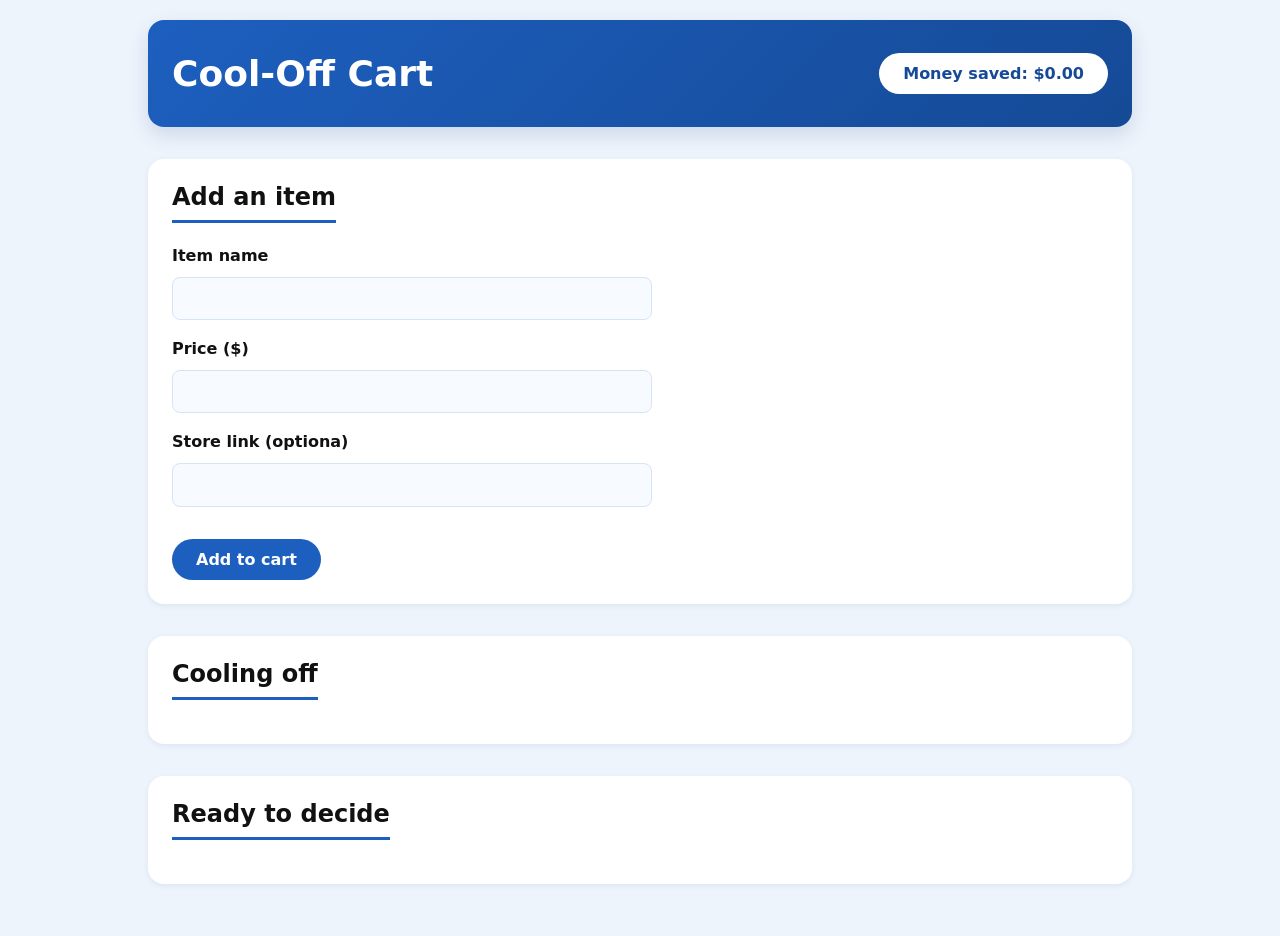
<file: index.html>
<!DOCTYPE html>
<html lang="en">
<head>
    <meta charset="UTF-8">
    <meta name="viewport" content="width=device-width, initial-scale=1.0">
    <title>Cool-Off Cart</title>
    <link rel="stylesheet" href="css/styles.css">
</head>

<body>
    <header>
        <h1>Cool-Off Cart</h1>
        <p id="money-saved">Money saved: $0.00</p>
    </header>
    <main>
        <p id="load-error" role="alert"></p>
        <section>
            <h2>Add an item</h2>
            <form id="item-form" novalidate>
                <label for="item-name">Item name</label>
                <input type="text" id="item-name">

                <label for="item-price">Price ($)</label>
                <input type="number" id="item-price" min="0" step="0.01">

                <label for="item-link">Store link (optiona)</label>
                <input type="url" id="item-link">

                <p id="form-error" role="alert"></p>
                <button type="submit" class="btn-primary">Add to cart</button>
            </form>
        </section>
        <section>
            <h2>Cooling off</h2>
            <ul id="waiting-list" class="item-list"></ul>
        </section>
        <section>
            <h2>Ready to decide</h2>
            <ul id="ready-list" class="item-list"></ul>
        </section>
    </main>

    <script src="js/app.js"></script>
</body>
</html>
</file>
<file: css/styles.css>
/* ==========================
   1. RESET
   ========================== */

*,
*::before,
*::after {
    box-sizing: border-box;
    margin: 0;
    padding: 0;
}


/* ==========================
   2. DESIGN TOKENS
   ========================== */

:root {
    /* Color */
    --color-bg: #eef4fc;            /* soft light blue page background */
    --color-surface: #ffffff;       
    --color-surface-alt: #f7faff;   /* very light blue for cards */
    --color-text: #111111;
    --color-muted: #5f6b7a;
    --color-accent: #1d5fbf;        /* main blue */
    --color-accent-strong: #154a96; /* darker blue for hover */
    --color-border: #d6e4f7;       
    --color-danger: #b42318;        
    --color-danger-strong: #8f1c13; 
    --color-ready: #1f7a4d;         
    --shadow-sm: 0 2px 6px rgba(20, 60, 120, 0.08);
    --shadow-md: 0 8px 20px rgba(20, 60, 120, 0.15);

    /* Spacing — a modular scale */
    --space-sm: 0.5rem;
    --space-md: 1rem;
    --space-lg: 1.5rem;
    --space-xl: 2rem;

    /* Typography */
    --text-h2: 1.5rem;
    --text-h1: 2.25rem;
    --leading-body: 1.6;
    --leading-heading: 1.2;
    --font-stack: system-ui, 'Segoe UI', Tahoma, sans-serif;

    /* Layout */
    --page-width: 64rem;
    --radius-md: 8px;
    --radius-lg: 16px;
    --radius-pill: 999px;
}


/* ==========================
   3. BASE ELEMENT STYLES
   ========================== */

body {
    background-color: var(--color-bg);
    color: var(--color-text);
    font-size: 16px;
    line-height: var(--leading-body);
    font-family: var(--font-stack);
    max-width: var(--page-width);
    margin: auto;
    padding: 20px;
}

h1, h2 {
    font-weight: 700;
    line-height: var(--leading-heading);
    margin-bottom: 20px;
}

h1 { font-size: var(--text-h1); }

h2 {
    font-size: var(--text-h2);
    border-bottom: 3px solid var(--color-accent);
    padding-bottom: var(--space-sm);
    display: inline-block;
}

p { margin-bottom: 20px; }
p:last-child { margin-bottom: 0; }

a { color: var(--color-accent); font-weight: 600; }
a:hover { color: var(--color-accent-strong); }

a:focus-visible {
    outline: 2px solid var(--color-accent);
    outline-offset: 2px;
}


/* ==========================
   4. LAYOUT
   ========================== */

/* blue banner across the top */
header {
    display: flex;
    align-items: center;
    justify-content: space-between;
    gap: var(--space-lg);
    padding: var(--space-xl) var(--space-lg);
    background: linear-gradient(135deg, var(--color-accent), var(--color-accent-strong));
    color: var(--color-surface);
    border-radius: var(--radius-lg);
    box-shadow: var(--shadow-md);
    margin-bottom: var(--space-xl);
    flex-wrap: wrap;
}

header h1 { margin-bottom: 0; }


#money-saved {
    margin-bottom: 0;
    background-color: var(--color-surface);
    color: var(--color-accent-strong);
    font-weight: bold;
    padding: var(--space-sm) var(--space-lg);
    border-radius: var(--radius-pill);
}

/* each section is a white panel */
main section {
    background-color: var(--color-surface);
    padding: var(--space-lg);
    border-radius: var(--radius-lg);
    box-shadow: var(--shadow-sm);
    margin-bottom: var(--space-xl);
}


/* ==========================
   5. FORMS
   ========================== */

form { max-width: 30rem; }

label {
    display: block;
    margin-bottom: var(--space-sm);
    font-weight: 600;
}

input {
    width: 100%;
    font: inherit;
    margin-bottom: var(--space-md);
    padding: var(--space-sm) var(--space-md);
    border: 1px solid var(--color-border);
    border-radius: var(--radius-md);
    background-color: var(--color-surface-alt);
}

/* blue outline when you click or tab into a box */
input:focus-visible {
    outline: 2px solid var(--color-accent);
    outline-offset: 1px;
    border-color: var(--color-accent);
}

#form-error,
#load-error {
    color: var(--color-danger);
    font-weight: 600;
    margin-bottom: var(--space-md);
}


/* ==========================
   6. BUTTONS
   ========================== */

button {
    font: inherit;
    font-weight: 600;
    padding: var(--space-sm) var(--space-lg);
    border: none;
    border-radius: var(--radius-pill);
    cursor: pointer;
    transition: transform 0.15s ease, background-color 0.15s ease;
}

/* buttons lift a little on hover */
button:hover { transform: translateY(-1px); }

button:focus-visible {
    outline: 2px solid var(--color-accent);
    outline-offset: 2px;
}

.btn-primary {
    background-color: var(--color-accent);
    color: var(--color-surface);
}

.btn-primary:hover {
    background-color: var(--color-accent-strong);
}

.btn-danger {
    background-color: var(--color-danger);
    color: var(--color-surface);
}

.btn-danger:hover {
    background-color: var(--color-danger-strong);
}


/* ==========================
   7. ITEM CARDS
   ========================== */

.item-list {
    list-style: none;
    padding-left: 0;
    display: grid;
    grid-template-columns: 1fr;
    gap: var(--space-md);
}

.item-card {
    background-color: var(--color-surface-alt);
    border: 1px solid var(--color-border);
    border-left: 5px solid var(--color-accent);
    border-radius: var(--radius-md);
    padding: var(--space-md);
    box-shadow: var(--shadow-sm);
    transition: transform 0.2s ease, box-shadow 0.2s ease;
}


.item-card:hover {
    transform: translateY(-2px);
    box-shadow: var(--shadow-md);
}

/* items that are ready to decide get a green border */
#ready-list .item-card { border-left-color: var(--color-ready); }

.item-card p { margin-bottom: var(--space-sm); }

.item-name {
    font-weight: bold;
    font-size: 1.1rem;
}

.item-status { color: var(--color-muted); }

.item-card button {
    margin-top: var(--space-sm);
    margin-right: var(--space-sm);
}

.empty-message {
    color: var(--color-muted);
    font-style: italic;
}


/* ==========================
   8. RESPONSIVE
   ========================== */

@media (min-width: 768px) {
    .item-list {
        grid-template-columns: repeat(auto-fill, minmax(16rem, 1fr));
    }
}


@media (prefers-reduced-motion: reduce) {
    button,
    .item-card {
        transition: none;
    }
    button:hover,
    .item-card:hover {
        transform: none;
    }
}
</file>
